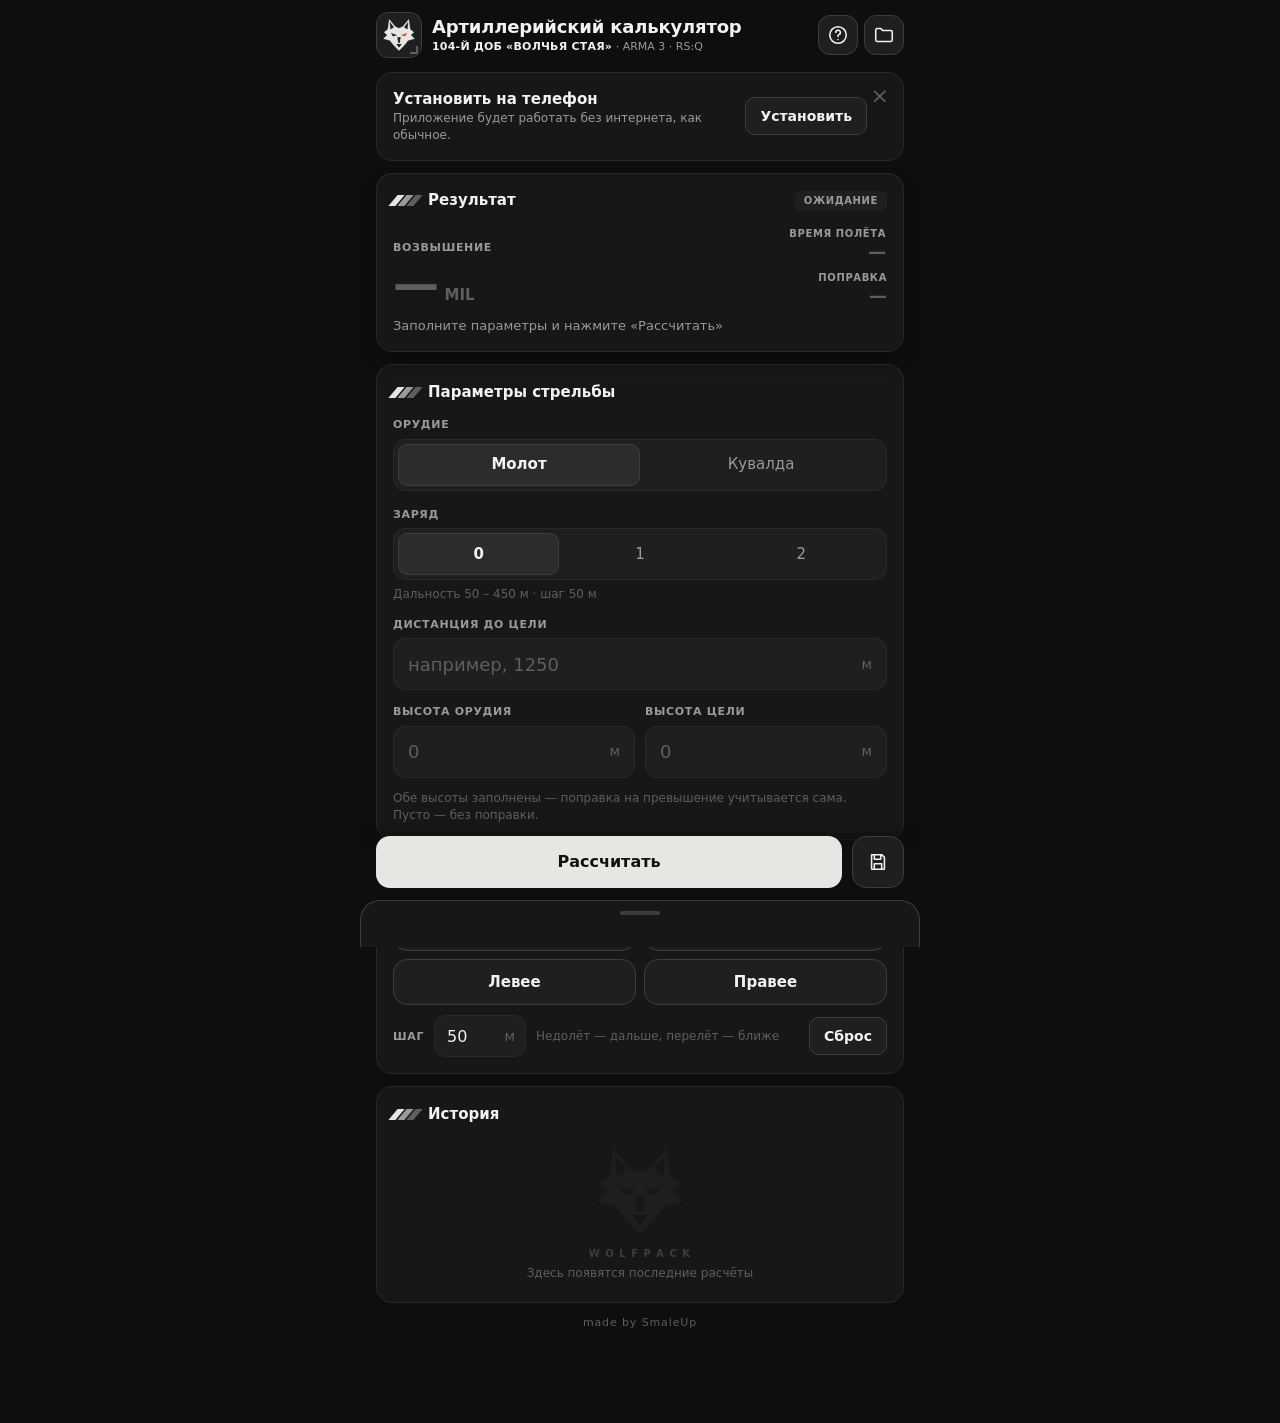
<file: mobile/index.html>
<!doctype html>
<html lang="ru">
<head>
  <meta charset="utf-8">
  <meta name="viewport" content="width=device-width, initial-scale=1, viewport-fit=cover">
  <meta name="theme-color" content="#0e0e0f">
  <meta name="color-scheme" content="dark">
  <meta name="apple-mobile-web-app-capable" content="yes">
  <meta name="mobile-web-app-capable" content="yes">
  <meta name="apple-mobile-web-app-status-bar-style" content="black-translucent">
  <meta name="apple-mobile-web-app-title" content="Калькулятор 104">
  <meta name="description" content="Артиллерийский калькулятор 104-го ДОБ, 5-го ОКО и 21-го ОШБ для Arma 3 (RS:Q)">
  <title>Калькулятор 104-го ДОБ</title>
  <link rel="manifest" href="manifest.webmanifest">
  <link rel="icon" type="image/png" sizes="192x192" href="icons/icon-192.png">
  <link rel="apple-touch-icon" href="icons/apple-touch-icon.png">
  <link rel="stylesheet" href="styles.css">
  <script src="data.js"></script>
  <script>
    // Палитра темы подразделения — из того же источника, что и у программы для ПК (themes.py → data.js).
    // Применяется до отрисовки страницы, чтобы не мелькала тема по умолчанию
    (function () {
      let key = null;
      try { key = (JSON.parse(localStorage.getItem("calc104.settings")) || {}).theme; } catch (e) { /* нет данных */ }
      const unit = window.THEMES.units[key] || window.THEMES.units[window.THEMES.default];
      for (const [name, value] of Object.entries(unit.colors)) {
        document.documentElement.style.setProperty(`--${name}`, value);
      }
      document.querySelector('meta[name="theme-color"]').setAttribute("content", unit.colors.bg);
    })();
  </script>
</head>
<body>
  <header class="topbar">
    <button class="logo" id="logo" type="button" aria-label="Тема подразделения"></button>
    <div class="titles">
      <h1>Артиллерийский калькулятор</h1>
      <p><b id="unitTitle">104-Й ДОБ «ВОЛЧЬЯ СТАЯ»</b><span> · ARMA 3 · RS:Q</span></p>
    </div>
    <button class="icon-btn" id="helpBtn" type="button" aria-label="Справка">
      <svg viewBox="0 0 24 24" aria-hidden="true"><circle cx="12" cy="12" r="9"/><path d="M9.6 9.3a2.5 2.5 0 1 1 3.4 2.3c-.6.3-1 .8-1 1.5v.6M12 17h.01"/></svg>
    </button>
    <button class="icon-btn" id="savesBtn" type="button" aria-label="Сохранения">
      <svg viewBox="0 0 24 24" aria-hidden="true"><path d="M3 6.5A1.5 1.5 0 0 1 4.5 5h4l2 2h9A1.5 1.5 0 0 1 21 8.5v9a1.5 1.5 0 0 1-1.5 1.5h-15A1.5 1.5 0 0 1 3 17.5z"/></svg>
      <span class="badge" id="savesCount" hidden></span>
    </button>
  </header>

  <main>
    <section class="card install" id="installCard" hidden>
      <div>
        <b>Установить на телефон</b>
        <small id="installText">Приложение будет работать без интернета, как обычное.</small>
      </div>
      <button class="btn secondary small" id="installBtn" type="button">Установить</button>
      <button class="close-btn" id="installClose" type="button" aria-label="Скрыть">×</button>
    </section>

    <section class="card result" id="resultCard" aria-live="polite">
      <div class="card-head">
        <div class="card-title"><span class="stripes" aria-hidden="true"><i></i><i></i><i></i></span>Результат</div>
        <span class="pill" id="pill">Ожидание</span>
      </div>
      <div class="result-main">
        <div class="result-value">
          <div class="caption">Возвышение</div>
          <div class="big"><span id="resValue">—</span><span class="unit">MIL</span></div>
        </div>
        <div class="stats">
          <button class="stat timer" id="timerBtn" type="button" aria-label="Таймер до разрыва">
            <span class="caption">Время полёта</span>
            <span class="stat-value" id="resTime">—</span>
            <span class="stat-note" id="timerNote"></span>
          </button>
          <div class="stat">
            <div class="caption">Поправка</div>
            <div class="stat-value" id="resCorr">—</div>
            <div class="stat-note" id="corrNote"></div>
          </div>
        </div>
      </div>
      <div class="game-line" id="resGame" hidden></div>
      <p class="res-message" id="resMessage">Заполните параметры и нажмите «Рассчитать»</p>
      <p class="res-detail" id="resDetail"></p>
      <ul class="advice" id="adviceList"></ul>
      <div class="compare" id="compareRow"></div>
    </section>

    <section class="card">
      <div class="card-head">
        <div class="card-title"><span class="stripes" aria-hidden="true"><i></i><i></i><i></i></span>Параметры стрельбы</div>
      </div>

      <div class="caption">Орудие</div>
      <div class="segmented" id="weaponSeg" role="radiogroup" aria-label="Орудие"></div>

      <div class="caption">Заряд</div>
      <div class="segmented" id="chargeSeg" role="radiogroup" aria-label="Заряд"></div>
      <div class="hint-row">
        <span id="chargeHint"></span>
        <span id="chargeSuggestion"></span>
      </div>

      <label class="field" for="distance">
        <span class="caption">Дистанция до цели</span>
        <span class="input-wrap">
          <input id="distance" type="text" inputmode="decimal" enterkeyhint="go" autocomplete="off"
                 placeholder="например, 1250">
          <span class="suffix">м</span>
        </span>
      </label>

      <div class="heights" id="heights">
        <label class="field" for="user_height">
          <span class="caption">Высота орудия</span>
          <span class="input-wrap">
            <input id="user_height" type="text" inputmode="decimal" enterkeyhint="go" autocomplete="off" placeholder="0">
            <span class="suffix">м</span>
          </span>
        </label>
        <label class="field" for="target_height">
          <span class="caption">Высота цели</span>
          <span class="input-wrap">
            <input id="target_height" type="text" inputmode="decimal" enterkeyhint="go" autocomplete="off" placeholder="0">
            <span class="suffix">м</span>
          </span>
        </label>
      </div>

      <p class="field-hint">Обе высоты заполнены — поправка на превышение учитывается сама. Пусто — без поправки.</p>
    </section>

    <section class="card">
      <div class="card-head">
        <div class="card-title"><span class="stripes" aria-hidden="true"><i></i><i></i><i></i></span>Корректировка огня</div>
        <span class="adjust-status" id="adjustStatus"></span>
      </div>
      <div class="adjust-grid">
        <button class="btn secondary" type="button" data-adjust="short">Недолёт</button>
        <button class="btn secondary" type="button" data-adjust="over">Перелёт</button>
        <button class="btn secondary" type="button" data-adjust="left">Левее</button>
        <button class="btn secondary" type="button" data-adjust="right">Правее</button>
      </div>
      <div class="adjust-row">
        <span class="caption">Шаг</span>
        <span class="input-wrap step">
          <input id="adjustStep" type="text" inputmode="decimal" autocomplete="off" value="50" aria-label="Шаг корректировки">
          <span class="suffix">м</span>
        </span>
        <span class="adjust-direction" id="adjustDirection">Недолёт — дальше, перелёт — ближе</span>
        <button class="btn secondary small" id="adjustReset" type="button">Сброс</button>
      </div>
    </section>

    <section class="card history-card">
      <div class="card-head">
        <div class="card-title"><span class="stripes" aria-hidden="true"><i></i><i></i><i></i></span>История</div>
        <button class="link-btn" id="historyClear" type="button" hidden>очистить</button>
      </div>
      <ul class="history" id="historyList"></ul>
      <div class="watermark" id="historyEmpty">
        <div id="watermarkEmblem" aria-hidden="true"></div>
        <span id="watermarkText">W O L F P A C K</span>
        <small>Здесь появятся последние расчёты</small>
      </div>
    </section>
    <p class="credit">made by SmaleUp</p>
  </main>

  <footer class="actionbar">
    <button class="btn primary" id="calcBtn" type="button">Рассчитать</button>
    <button class="btn secondary square" id="saveBtn" type="button" aria-label="Сохранить как">
      <svg viewBox="0 0 24 24" aria-hidden="true"><path d="M5 4h11l3 3v12a1 1 0 0 1-1 1H6a1 1 0 0 1-1-1zM8 4v5h7V4M8 20v-6h8v6"/></svg>
    </button>
  </footer>

  <div class="toast" id="toast" role="status"><i></i><span></span></div>
  <div class="sheet-backdrop" id="sheetBackdrop"></div>
  <div class="sheet" id="sheet" role="dialog" aria-modal="true"></div>
  <input type="file" id="importFile" accept=".json,application/json" hidden>

  <script src="ballistics.js"></script>
  <script src="field_rules.js"></script>
  <script src="app.js"></script>
</body>
</html>
</file>
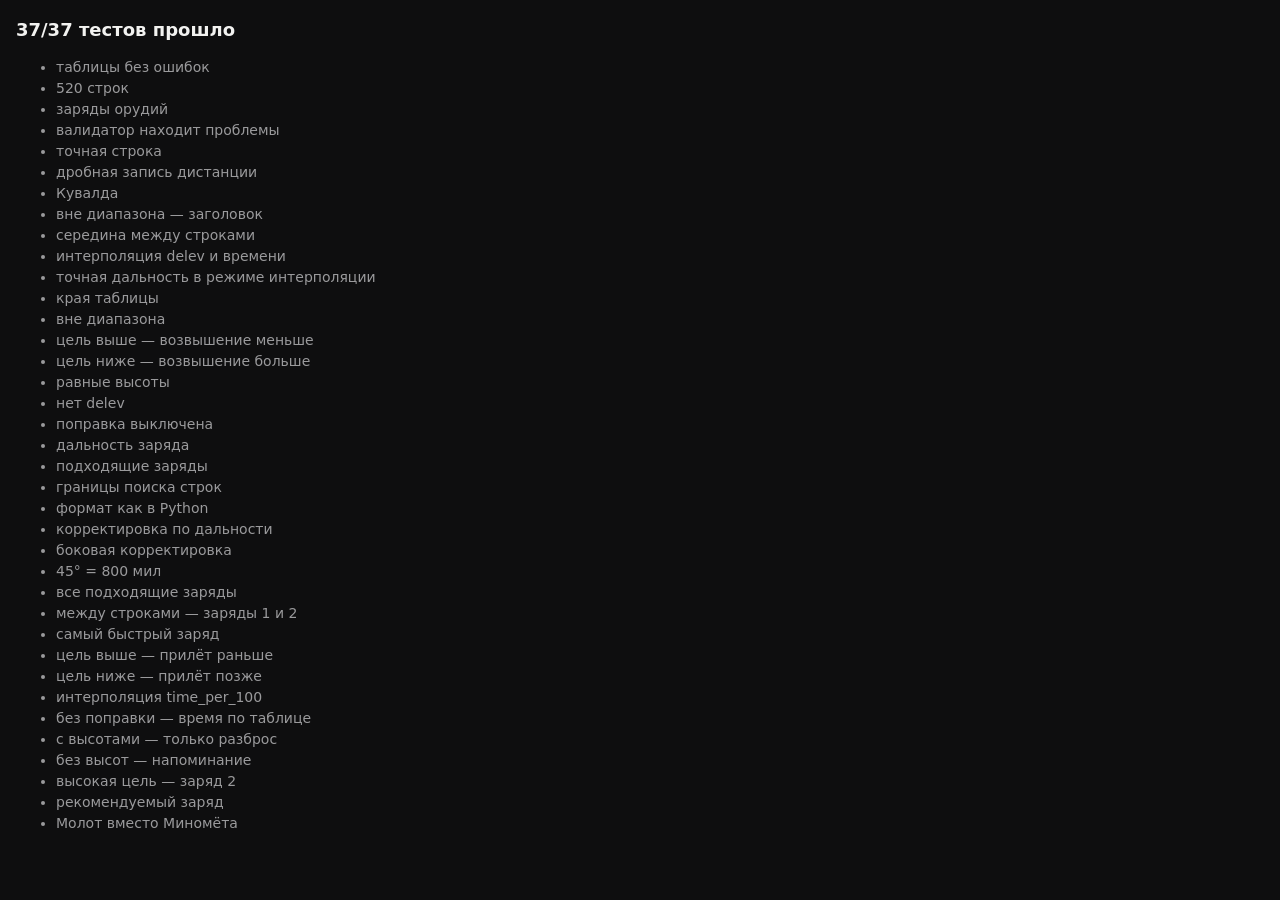
<file: mobile/tests.html>
<!doctype html>
<html lang="ru">
<head>
  <meta charset="utf-8">
  <meta name="viewport" content="width=device-width, initial-scale=1">
  <title>Тесты расчёта</title>
  <style>
    body { background: #0e0e0f; color: #f2f2f0; font: 14px/1.5 system-ui, "Segoe UI", Roboto, sans-serif; margin: 16px; }
    .ok { color: #9a9a9c; } .fail { color: #e5383b; font-weight: 600; }
    h1 { font-size: 18px; }
  </style>
</head>
<body>
  <h1 id="summary">Тесты…</h1>
  <ul id="list"></ul>
  <script src="data.js"></script>
  <script src="ballistics.js"></script>
  <script src="field_rules.js"></script>
  <script src="tests/ballistics.test.js"></script>
  <script>
    const { total, failed, results } = window.TEST_RESULTS;
    document.getElementById("summary").textContent = `${total - failed}/${total} тестов прошло`;
    const list = document.getElementById("list");
    for (const r of results) {
      const li = document.createElement("li");
      li.className = r.ok ? "ok" : "fail";
      li.textContent = r.ok ? r.name : `${r.name} — ${r.error}`;
      list.appendChild(li);
    }
  </script>
</body>
</html>
</file>
<file: mobile/styles.css>
/* Мобильная версия: темы 104-го ДОБ, 5-го ОКО и 21-го ОШБ.
   Цвета (--bg, --surface, --accent …) задаются из data.js — тот же источник, что у программы для ПК. */

:root {
  --font-ui: system-ui, -apple-system, "Segoe UI", Roboto, "Helvetica Neue", sans-serif;
  --font-num: "Bahnschrift", "DIN Alternate", "Roboto Condensed", "Arial Narrow", var(--font-ui);
  --ease: cubic-bezier(.65, 0, .35, 1);          /* Мягкий разгон и торможение, как на ПК */
  --ease-out: cubic-bezier(.33, 1, .68, 1);
  --radius: 16px;
  --gutter: 16px;
  --bar-h: 76px;
  --safe-top: env(safe-area-inset-top, 0px);
  --safe-bottom: env(safe-area-inset-bottom, 0px);
}

* { box-sizing: border-box; -webkit-tap-highlight-color: transparent; }

html, body { margin: 0; background: var(--bg); color: var(--text); }
body {
  font: 15px/1.4 var(--font-ui);
  min-height: 100dvh;
  padding: calc(var(--safe-top) + 12px) var(--gutter) calc(var(--bar-h) + var(--safe-bottom) + 16px);
  overflow-x: hidden;
  -webkit-font-smoothing: antialiased;
  max-width: 560px;
  margin: 0 auto;
}

button, input { font: inherit; color: inherit; }
button { cursor: pointer; }

.caption {
  display: block;
  font-size: 11px;
  font-weight: 600;
  letter-spacing: .06em;
  text-transform: uppercase;
  color: var(--text_muted);
  margin: 0 0 6px;
}

/* ---------- Шапка ---------- */
.topbar { display: flex; align-items: center; gap: 10px; margin-bottom: 14px; }
.topbar .icon-btn { width: 40px; height: 40px; }
.topbar .icon-btn + .icon-btn { margin-left: -4px; }
.logo {
  position: relative; flex: none; width: 46px; height: 46px; border-radius: 12px; padding: 0;
  background: var(--surface_2); border: 1px solid var(--border_strong);
  display: grid; place-items: center;
}
.logo svg { width: 34px; height: 34px; }
/* Уголок-подсказка: эмблема нажимается — выбор темы */
.logo::after {
  content: ""; position: absolute; right: 3px; bottom: 3px; width: 6px; height: 6px;
  border-right: 2px solid var(--text_faint); border-bottom: 2px solid var(--text_faint); border-radius: 0 0 2px 0;
}

/* ---------- Выбор темы ---------- */
.theme-list { list-style: none; margin: 12px 0 0; padding: 0; display: grid; gap: 8px; }
.theme-list li {
  display: flex; align-items: center; gap: 12px; padding: 12px; border-radius: 14px;
  border: 1.5px solid var(--t-border); background: var(--t-surface); cursor: pointer;
  transition: border-color .22s var(--ease);
}
.theme-list li.selected { border-color: var(--t-accent); }
.theme-list .emblem {
  flex: none; width: 46px; height: 46px; border-radius: 12px; display: grid; place-items: center;
  background: var(--t-plate); border: 1px solid var(--t-border);
}
.theme-list .emblem svg { width: 34px; height: 34px; }
.theme-list b { display: block; color: var(--t-text); font-weight: 600; font-size: 15px; }
.theme-list .swatches { display: flex; gap: 5px; margin-top: 6px; align-items: center; }
.theme-list .swatches i { width: 16px; height: 16px; border-radius: 5px; border: 1px solid var(--t-border); }
.theme-list .swatches small { margin-left: 6px; font-size: 12px; color: var(--t-muted); }
.titles { flex: 1; min-width: 0; }
.titles h1 { margin: 0; font-size: clamp(13px, 3.65vw, 18px); letter-spacing: -.01em; font-weight: 600; line-height: 1.2; white-space: nowrap; overflow: hidden; text-overflow: ellipsis; }
.titles p { margin: 2px 0 0; font-size: 11px; color: var(--text_muted); white-space: nowrap; overflow: hidden; text-overflow: ellipsis; }
.titles b { color: var(--text); font-weight: 600; letter-spacing: .02em; }

.icon-btn {
  position: relative; flex: none; width: 46px; height: 46px; border-radius: 12px;
  background: var(--surface_2); border: 1px solid var(--border_strong);
  display: grid; place-items: center;
  transition: background-color .14s var(--ease-out);
}
.icon-btn:active { background: var(--surface_4); }
.icon-btn svg, .btn svg { width: 22px; height: 22px; fill: none; stroke: currentColor; stroke-width: 1.7; stroke-linejoin: round; stroke-linecap: round; }
.badge {
  position: absolute; top: -5px; right: -5px; min-width: 20px; height: 20px; padding: 0 5px;
  border-radius: 10px; background: var(--accent); color: var(--accent_text);
  font: 600 11px/20px var(--font-num); text-align: center;
}

/* ---------- Карточки ---------- */
.card {
  background: var(--surface);
  border: 1px solid var(--border);
  border-radius: var(--radius);
  padding: 16px;
  margin-bottom: 12px;
}
.card-head { display: flex; align-items: center; justify-content: space-between; margin-bottom: 14px; min-height: 22px; }
.card-title { display: flex; align-items: center; gap: 10px; font-weight: 600; font-size: 15px; }

/* Маркировка как на броне клонов */
.stripes { display: inline-flex; gap: 2px; }
.stripes i { width: 7px; height: 11px; transform: skewX(-40deg); }
.stripes i:nth-child(1) { background: var(--accent); }
.stripes i:nth-child(2) { background: var(--text_muted); }
.stripes i:nth-child(3) { background: var(--text_faint); }

/* ---------- Результат (прилипает к верху экрана) ---------- */
.result {
  position: sticky; top: calc(var(--safe-top) + 8px); z-index: 5;
  box-shadow: 0 10px 24px -12px #000;
}
.result.flash { animation: flash .7s var(--ease-out); }
.result.flash-error { animation: flash-error .7s var(--ease-out); }
@keyframes flash { from { border-color: var(--accent); } to { border-color: var(--border); } }
@keyframes flash-error { from { border-color: var(--error); } to { border-color: var(--border); } }

.pill {
  font-size: 10px; font-weight: 600; letter-spacing: .06em; text-transform: uppercase;
  padding: 3px 9px; border-radius: 6px;
  background: var(--surface_2); color: var(--text_muted);
  transition: background-color .2s, color .2s;
}
.pill.ok { background: var(--success_soft); color: var(--success); }
.pill.error { background: var(--error_soft); color: var(--error); }

.result-main { display: flex; align-items: flex-end; justify-content: space-between; gap: 12px; }
.result-value { min-width: 0; }
.big { display: flex; align-items: baseline; gap: 6px; }
#resValue {
  font: 600 46px/1 var(--font-num);
  font-variant-numeric: tabular-nums;
  letter-spacing: -.01em;
  color: var(--text_faint);
  transition: color .2s;
}
#resValue.ok { color: var(--accent); }
#resValue.error { color: var(--error); }
.unit { font: 600 15px var(--font-num); color: var(--text_faint); }

.stats { display: grid; gap: 8px; text-align: right; flex: none; }
.stat .caption { margin-bottom: 1px; font-size: 10px; }
.stat-value { font: 600 18px/1.1 var(--font-num); font-variant-numeric: tabular-nums; color: var(--text_faint); }
.stat-value.on { color: var(--text); }

/* Плитка времени — кнопка таймера */
.stat.timer {
  background: none; border: 1px solid transparent; border-radius: 10px;
  padding: 4px 6px; margin: -4px -6px; text-align: right; display: block;
  transition: border-color .2s, background-color .2s;
}
.stat.timer .caption, .stat.timer .stat-value, .stat.timer .stat-note { display: block; }
.stat.timer.running { border-color: var(--accent); background: var(--surface_2); }
.stat.timer.warn .stat-value, .stat.timer.warn .stat-note { color: var(--accent); }
.stat-note { font-size: 10px; color: var(--text_faint); margin-top: 1px; }
.stat.timer.flash { animation: flash .7s var(--ease-out); }

/* Сравнение зарядов */
.compare { display: flex; flex-wrap: wrap; gap: 6px; margin-top: 10px; }
.compare:empty { display: none; }
.chip {
  border: 1px solid var(--border); background: var(--surface_2); color: var(--text_muted);
  border-radius: 8px; padding: 5px 9px; font-size: 12px; font-variant-numeric: tabular-nums;
}
.chip.active { background: var(--surface_3); border-color: var(--accent); color: var(--text); }
.chip b { font-weight: 600; margin-right: 4px; }
.chip em { font-style: normal; color: var(--text); margin-left: 4px; }

/* Корректировка огня */
.adjust-status { font-size: 12px; color: var(--text_muted); text-align: right; }
.adjust-grid { display: grid; grid-template-columns: repeat(2, minmax(0, 1fr)); gap: 8px; }
.adjust-grid .btn { height: 46px; font-size: 15px; width: 100%; }
.adjust-row { display: flex; align-items: center; gap: 10px; margin-top: 10px; }
.adjust-row .caption { margin: 0; }
.input-wrap.step { width: 92px; flex: none; }
.input-wrap.step input { height: 40px; font-size: 16px; padding: 0 0 0 12px; }
.input-wrap.step .suffix { padding-right: 10px; }
.adjust-direction { flex: 1; min-width: 0; font-size: 12px; color: var(--text_faint); }
.adjust-direction.on { color: var(--text); font-weight: 600; }

/* Подсказки по методичке */
.advice { list-style: none; margin: 8px 0 0; padding: 0; display: grid; gap: 3px; }
.advice:empty { display: none; }
.advice li { display: flex; gap: 8px; font-size: 12px; color: var(--text_muted); line-height: 1.35; }
.advice li::before { content: "·"; flex: none; width: 10px; color: var(--text_faint); font-weight: 700; }
.advice li.warn { color: var(--text); }
.advice li.warn::before { content: "!"; color: var(--accent); }
body:has(input:focus) .advice { display: none; }

/* Справка */
.help-section { margin-top: 14px; }
.help-section .caption { margin-bottom: 3px; }
.help-section p { margin: 0; color: var(--text); font-size: 14px; }
.sheet ul.news { margin: 6px 0 0; padding-left: 18px; color: var(--text); font-size: 14px; }
.sheet ul.news li { margin-bottom: 6px; }
.sheet .links { display: flex; gap: 16px; margin-top: 14px; }
.sheet .links a { color: var(--accent); font-weight: 600; font-size: 14px; text-decoration: none; }

/* «Что выставить в игре» */
.game-line {
  margin-top: 10px; padding: 8px 12px; border-radius: 10px;
  background: var(--surface_2); border: 1px solid var(--border);
  font-weight: 600; font-size: 14px; font-variant-numeric: tabular-nums;
}
.game-line[hidden] { display: none; }

/* Автор */
.credit { margin: 4px 0 0; text-align: center; font-size: 11px; letter-spacing: .08em; color: var(--text_faint); }

.res-message { margin: 10px 0 0; font-size: 13px; color: var(--text_muted); }
.res-message.error { color: var(--error); }
.res-detail { margin: 3px 0 0; font-size: 12px; color: var(--text_faint); min-height: 0; }
.res-detail:empty { display: none; }

/* Пока открыта клавиатура, карточка результата компактнее */
body:has(input:focus) .res-detail,
body:has(input:focus) .compare,
body:has(input:focus) .res-message { display: none; }
body:has(input:focus) #resValue { font-size: 36px; }

/* ---------- Сегментные переключатели ---------- */
.segmented {
  position: relative; display: flex;
  background: var(--surface_2); border: 1px solid var(--border);
  border-radius: 12px; padding: 4px; margin-bottom: 16px;
}
.segmented .indicator {
  position: absolute; top: 4px; bottom: 4px; left: 4px;
  border-radius: 9px; background: var(--surface_3); border: 1px solid var(--border_strong);
  transition: transform .25s var(--ease), width .25s var(--ease);
  pointer-events: none;
}
.segmented .indicator.instant { transition: none; }
.segmented button {
  position: relative; flex: 1; min-height: 42px;
  background: none; border: 0; border-radius: 9px;
  color: var(--text_muted); font-size: 15px;
  transition: color .25s var(--ease);
}
.segmented button.selected { color: var(--text); font-weight: 600; }
.segmented button.ghost:not(.selected) { color: var(--text_ghost); }
.segmented button:focus-visible { outline: 2px solid var(--accent); outline-offset: -2px; }

.hint-row { display: flex; justify-content: space-between; gap: 8px; margin: -10px 0 14px; font-size: 12px; color: var(--text_faint); }
#chargeSuggestion { text-align: right; color: var(--text_muted); }
#chargeSuggestion.bad { color: var(--error); }

/* ---------- Поля ввода ---------- */
.field { display: block; margin-bottom: 14px; }
.input-wrap {
  display: flex; align-items: center;
  background: var(--surface_2); border: 1px solid var(--border); border-radius: 12px;
  transition: border-color .15s, box-shadow .15s, opacity .2s;
}
.input-wrap:focus-within { border-color: var(--accent); box-shadow: 0 0 0 1px var(--accent); }
.field.error .input-wrap { border-color: var(--error); box-shadow: 0 0 0 1px var(--error); }
.input-wrap input {
  flex: 1; min-width: 0; height: 50px; padding: 0 14px;
  background: none; border: 0; outline: 0;
  font-size: 18px; font-variant-numeric: tabular-nums;
  caret-color: var(--accent);
}
.input-wrap input::placeholder { color: var(--text_faint); }
.suffix { padding-right: 14px; color: var(--text_faint); font-size: 14px; }

.heights { display: grid; grid-template-columns: minmax(0, 1fr) minmax(0, 1fr); gap: 10px; margin-bottom: 2px; transition: opacity .2s; }
.field-hint { margin: -4px 0 0; font-size: 12px; color: var(--text_faint); }

/* ---------- История ---------- */
.history { list-style: none; margin: 0; padding: 0; }
.history li {
  display: flex; align-items: center; gap: 10px;
  padding: 10px; margin: 0 -10px; border-radius: 10px; cursor: pointer;
  transition: background-color .14s;
}
.history li:active { background: var(--surface_2); }
.history .h-value { font: 600 17px var(--font-num); font-variant-numeric: tabular-nums; white-space: nowrap; }
.history .h-value small { font: 12px var(--font-ui); color: var(--text_faint); margin-left: 3px; }
.history .h-summary { flex: 1; min-width: 0; font-size: 13px; color: var(--text_muted); white-space: nowrap; overflow: hidden; text-overflow: ellipsis; }
.history .h-time { font-size: 12px; color: var(--text_faint); }
.link-btn { background: none; border: 0; padding: 4px; color: var(--text_faint); font-size: 13px; }

.watermark { display: grid; justify-items: center; gap: 4px; padding: 6px 0 4px; }
.watermark svg { width: 92px; height: 92px; }
.watermark span { font-size: 10px; font-weight: 600; color: var(--border_strong); letter-spacing: .1em; white-space: pre; }
.watermark small { font-size: 12px; color: var(--text_faint); }

/* ---------- Нижняя панель ---------- */
.actionbar {
  position: fixed; left: 0; right: 0; bottom: 0; z-index: 10;
  display: flex; gap: 10px;
  padding: 12px var(--gutter) calc(12px + var(--safe-bottom));
  background: linear-gradient(to top, var(--bg) 70%, transparent);
  max-width: 560px; margin: 0 auto;
}
.btn {
  height: 52px; border-radius: 14px; border: 1px solid transparent;
  font-weight: 600; font-size: 16px;
  display: inline-flex; align-items: center; justify-content: center; gap: 8px;
  transition: background-color .14s var(--ease-out), transform .1s;
}
.btn:active { transform: scale(.98); }
.btn.primary { flex: 1; background: var(--accent); color: var(--accent_text); }
.btn.primary:active { background: var(--accent_press); }
.btn.secondary { background: var(--surface_2); border-color: var(--border_strong); color: var(--text); }
.btn.secondary:active { background: var(--surface_4); }
.btn.danger { background: var(--surface_2); border-color: var(--border_strong); color: var(--error); }
.btn.danger:active { background: var(--error_soft); }
.btn.square { width: 52px; flex: none; padding: 0; }
.btn.small { height: 38px; font-size: 14px; padding: 0 14px; border-radius: 10px; }
.btn:focus-visible { outline: 2px solid var(--accent); outline-offset: 2px; }

/* ---------- Установка ---------- */
.install { display: flex; align-items: center; gap: 12px; position: relative; padding-right: 36px; }
.install div { flex: 1; }
.install b { display: block; font-weight: 600; }
.install small { display: block; color: var(--text_muted); font-size: 12px; }
.close-btn { position: absolute; top: 4px; right: 6px; background: none; border: 0; color: var(--text_faint); font-size: 22px; padding: 4px 8px; }

/* ---------- Уведомление ---------- */
.toast {
  position: fixed; left: 50%; bottom: calc(var(--bar-h) + var(--safe-bottom) + 10px); z-index: 30;
  display: flex; align-items: center; gap: 10px; max-width: calc(100% - 32px);
  padding: 12px 16px; border-radius: 12px;
  background: var(--surface_3); border: 1px solid var(--border_strong);
  font-weight: 600; font-size: 14px;
  opacity: 0; transform: translate(-50%, 10px); pointer-events: none;
  transition: opacity .18s var(--ease-out), transform .18s var(--ease-out);
}
.toast.show { opacity: 1; transform: translate(-50%, 0); }
.toast i { flex: none; width: 9px; height: 9px; border-radius: 50%; background: var(--accent); }
.toast.success i { background: var(--success); }
.toast.error i { background: var(--error); }

/* ---------- Нижняя выезжающая панель ---------- */
.sheet-backdrop {
  position: fixed; inset: 0; z-index: 40; background: #000;
  opacity: 0; pointer-events: none; transition: opacity .25s var(--ease);
}
.sheet-backdrop.open { opacity: .6; pointer-events: auto; }
.sheet {
  position: fixed; left: 0; right: 0; bottom: 0; z-index: 50;
  max-width: 560px; margin: 0 auto; max-height: 86dvh; overflow-y: auto;
  background: var(--surface); border: 1px solid var(--border_strong); border-bottom: 0;
  border-radius: 20px 20px 0 0;
  padding: 10px var(--gutter) calc(18px + var(--safe-bottom));
  transform: translateY(100%); transition: transform .28s var(--ease);
}
.sheet.open { transform: translateY(0); }
.sheet::before { content: ""; display: block; width: 40px; height: 4px; border-radius: 2px; background: var(--border_strong); margin: 0 auto 14px; }
.sheet h2 { margin: 0 0 4px; font-size: 20px; font-weight: 600; }
.sheet p { margin: 0 0 14px; color: var(--text_muted); font-size: 14px; }
.sheet .buttons { display: grid; grid-template-columns: 1fr 1fr; gap: 10px; margin-top: 16px; }
.sheet .buttons .btn { width: 100%; }
.sheet .tools { display: flex; gap: 8px; margin-top: 10px; }
.sheet .tools .btn { flex: 1; }

.save-list { list-style: none; margin: 0; padding: 0; display: grid; gap: 8px; }
.save-list li {
  padding: 12px 14px; border-radius: 12px; cursor: pointer;
  background: var(--surface_2); border: 1px solid var(--border);
  transition: background-color .14s, border-color .14s;
}
.save-list li.selected { background: var(--surface_3); border-color: var(--accent); }
.save-list b { display: block; font-weight: 600; }
.save-list small { color: var(--text_muted); font-size: 12px; }

@media (prefers-reduced-motion: reduce) {
  *, *::before { transition-duration: 0s !important; animation-duration: 0s !important; }
}
</file>
